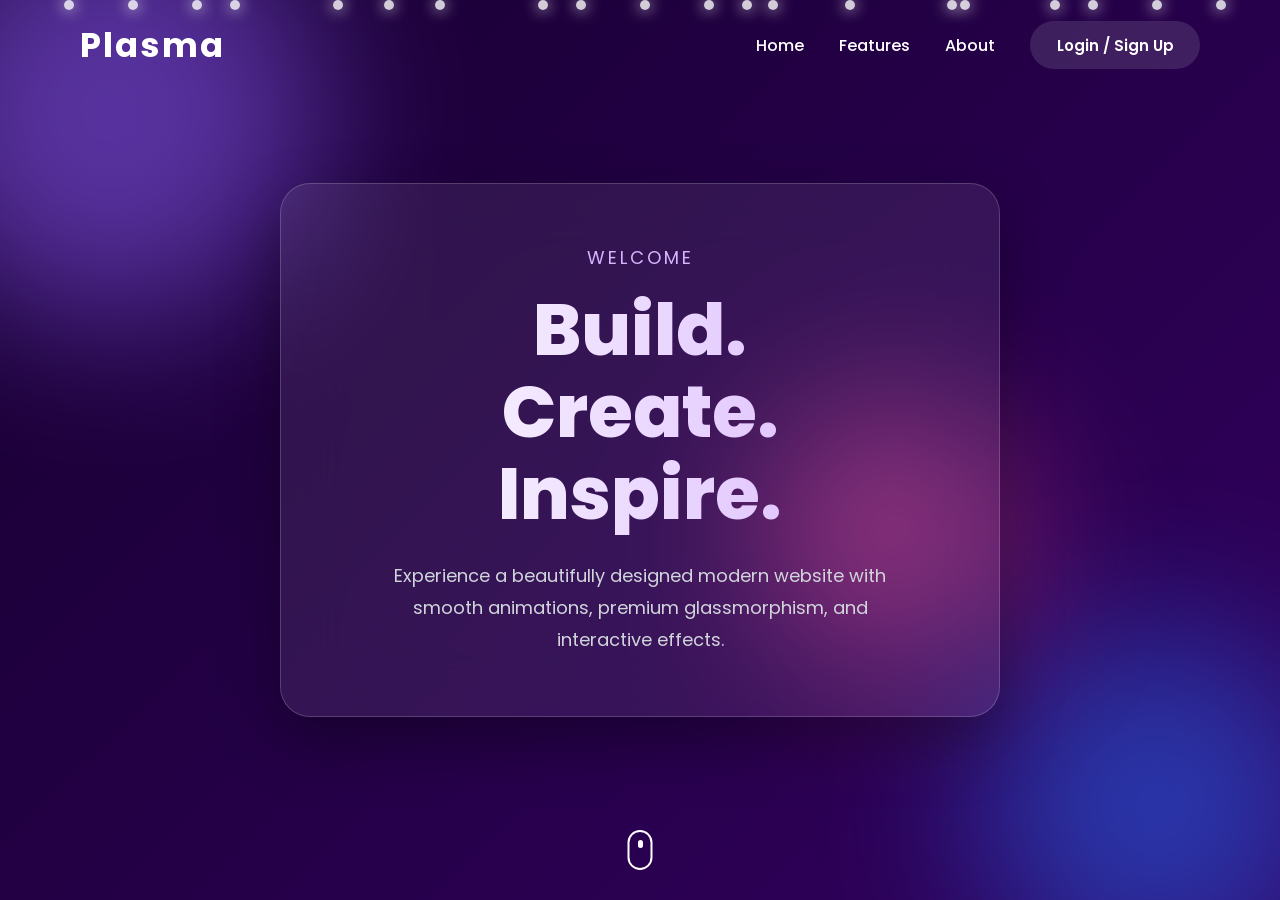
<file: index.html>
<!DOCTYPE html>
<html lang="en">

<head>
    <meta charset="UTF-8">
    <meta name="viewport" content="width=device-width, initial-scale=1.0">
    <title>Welcome | My Website</title>

    <!-- Google Font -->
    <link rel="preconnect" href="https://fonts.googleapis.com">
    <link rel="preconnect" href="https://fonts.gstatic.com" crossorigin>
    <link href="https://fonts.googleapis.com/css2?family=Poppins:wght@300;400;500;600;700;800&display=swap" rel="stylesheet">

    <!-- CSS -->
    <link rel="stylesheet" href="style1.css">
</head>

<body>

    <div class="background">

        <div class="blob blob1"></div>
        <div class="blob blob2"></div>
        <div class="blob blob3"></div>


        <div class="particles">
            <span></span>
            <span></span>
            <span></span>
            <span></span>
            <span></span>
            <span></span>
            <span></span>
            <span></span>
            <span></span>
            <span></span>
            <span></span>
            <span></span>
            <span></span>
            <span></span>
            <span></span>
            <span></span>
            <span></span>
            <span></span>
            <span></span>
            <span></span>
        </div>

    </div>

    <!-- Navigation -->
    <header>

        <div class="logo">
            <h2>Plasma</h2>
        </div>

        <nav>

            <a href="#">Home</a>
            <a href="#">Features</a>
            <a href="#">About</a>

            <button class="login-btn" onclick="window.location.href='login.html'">
            Login / Sign Up
            </button>

        </nav>

    </header>

    <!-- Hero Section -->

    <section class="hero">

        <div class="glass-card">

            <p class="small-text">
                Welcome
            </p>

            <h1>
                Build.<br>
                Create.<br>
                Inspire.
            </h1>

            <p class="description">

                Experience a beautifully designed modern website
                with smooth animations, premium glassmorphism,
                and interactive effects.

            </p>

        </div>

    </section>

    <!-- Scroll Indicator -->

    <div class="scroll">

        <span></span>

    </div>

</body>

</html>
</file>
<file: style1.css>
@import url('https://fonts.googleapis.com/css2?family=Poppins:wght@300;400;500;600;700;800&display=swap');

/* ===========================
   RESET
=========================== */

*{
    margin:0;
    padding:0;
    box-sizing:border-box;
    font-family:'Poppins',sans-serif;
}

html{
    scroll-behavior:smooth;
}

body{
    background:#090018;
    color:#fff;
    overflow:hidden;
}

/* ===========================
   BACKGROUND
=========================== */

.background{

    position:fixed;
    top:0;
    left:0;

    width:100%;
    height:100vh;

    overflow:hidden;

    background:linear-gradient(
        135deg,
        #170030,
        #32005f,
        #52008a,
        #1d4ed8,
        #4f46e5
    );

    background-size:400% 400%;

    animation:gradientMove 15s ease infinite;

    z-index:-5;
}

/* ===========================
   NAVBAR
=========================== */

header{

    width:100%;
    height:90px;

    display:flex;
    justify-content:space-between;
    align-items:center;

    padding:0 80px;

    position:absolute;
    top:0;
    left:0;

    z-index:100;
}

.logo h2{

    font-size:34px;
    font-weight:700;
    letter-spacing:2px;
}

nav{

    display:flex;
    align-items:center;
    gap:35px;
}

nav a{

    text-decoration:none;
    color:white;

    font-size:16px;
    font-weight:500;

    transition:.3s;
}

nav a:hover{

    color:#c084fc;
}

/* ===========================
   LOGIN BUTTON
=========================== */

.login-btn{

    width:170px;
    height:48px;

    border:none;
    border-radius:40px;

    cursor:pointer;

    color:white;

    font-size:15px;
    font-weight:600;

    background:rgba(255,255,255,.12);

    backdrop-filter:blur(20px);

    transition:.35s;
}

/* ===========================
   HERO SECTION
=========================== */

.hero{

    width:100%;
    height:100vh;

    display:flex;
    justify-content:center;
    align-items:center;

    padding:40px;
}

/* ===========================
   GLASS CARD
=========================== */

.glass-card{

    width:720px;

    padding:60px;

    border-radius:30px;

    background:rgba(255,255,255,.08);

    backdrop-filter:blur(30px);

    border:1px solid rgba(255,255,255,.18);

    box-shadow:
    0 25px 60px rgba(0,0,0,.35);

    text-align:center;
}

/* ===========================
   TEXT
=========================== */

.small-text{

    color:#d8b4fe;

    font-size:18px;

    letter-spacing:3px;

    margin-bottom:18px;

    text-transform:uppercase;
}

.glass-card h1{

    font-size:72px;

    line-height:82px;

    font-weight:800;

    margin-bottom:25px;
}

.description{

    width:90%;

    margin:auto;

    font-size:18px;

    line-height:32px;

    color:#d1d5db;
}

/* ===========================
   BUTTON GROUP
=========================== */

.buttons{

    margin-top:45px;

    display:flex;
    justify-content:center;
    gap:20px;
}


/* ===========================
   BLOBS
=========================== */

.blob{

    position:absolute;

    border-radius:50%;

    filter:blur(80px);

    opacity:.55;
}

.blob1{

    width:420px;
    height:420px;

    background:#8b5cf6;

    top:-100px;
    left:-100px;
}

.blob2{

    width:350px;
    height:350px;

    background:#2563eb;

    bottom:-80px;
    right:-50px;
}

.blob3{

    width:250px;
    height:250px;

    background:#ec4899;

    top:45%;
    left:60%;
}
/* ==========================================
   ANIMATED GRADIENT
========================================== */

@keyframes gradientMove{
    0%{
        background-position:0% 50%;
    }
    50%{
        background-position:100% 50%;
    }
    100%{
        background-position:0% 50%;
    }
}

/* ==========================================
   FLOATING BLOBS
========================================== */

.blob1{
    animation:blob1 12s ease-in-out infinite alternate;
}

.blob2{
    animation:blob2 15s ease-in-out infinite alternate;
}

.blob3{
    animation:blob3 10s ease-in-out infinite alternate;
}

@keyframes blob1{
    from{
        transform:translate(0,0) scale(1);
    }
    to{
        transform:translate(80px,60px) scale(1.25);
    }
}

@keyframes blob2{
    from{
        transform:translate(0,0);
    }
    to{
        transform:translate(-120px,-80px) scale(1.15);
    }
}

@keyframes blob3{
    from{
        transform:translate(0,0);
    }
    to{
        transform:translate(-70px,80px) scale(1.3);
    }
}

/* ==========================================
   PARTICLES
========================================== */

.particles span{

    position:absolute;

    width:10px;
    height:10px;

    background:rgba(255,255,255,.8);

    border-radius:50%;

    box-shadow:0 0 15px white;

    animation:float 18s linear infinite;
}

.particles span:nth-child(1){left:5%;animation-delay:0s;}
.particles span:nth-child(2){left:10%;animation-delay:2s;}
.particles span:nth-child(3){left:18%;animation-delay:4s;}
.particles span:nth-child(4){left:26%;animation-delay:6s;}
.particles span:nth-child(5){left:34%;animation-delay:1s;}
.particles span:nth-child(6){left:42%;animation-delay:8s;}
.particles span:nth-child(7){left:50%;animation-delay:5s;}
.particles span:nth-child(8){left:58%;animation-delay:7s;}
.particles span:nth-child(9){left:66%;animation-delay:3s;}
.particles span:nth-child(10){left:74%;animation-delay:10s;}
.particles span:nth-child(11){left:82%;animation-delay:6s;}
.particles span:nth-child(12){left:90%;animation-delay:2s;}
.particles span:nth-child(13){left:15%;animation-delay:9s;}
.particles span:nth-child(14){left:30%;animation-delay:11s;}
.particles span:nth-child(15){left:45%;animation-delay:13s;}
.particles span:nth-child(16){left:60%;animation-delay:15s;}
.particles span:nth-child(17){left:75%;animation-delay:5s;}
.particles span:nth-child(18){left:85%;animation-delay:7s;}
.particles span:nth-child(19){left:95%;animation-delay:12s;}
.particles span:nth-child(20){left:55%;animation-delay:14s;}

@keyframes float{

    0%{
        transform:translateY(110vh) scale(.2);
        opacity:0;
    }

    10%{
        opacity:1;
    }

    90%{
        opacity:1;
    }

    100%{
        transform:translateY(-20vh) scale(1.5);
        opacity:0;
    }
}

/* ==========================================
   BUTTON EFFECTS
========================================== */

.login-btn:hover{

    transform:translateY(-3px);

    background:rgba(255,255,255,.22);

    box-shadow:0 0 30px rgba(255,255,255,.25);
}

.primary-btn:hover{

    transform:translateY(-5px);

    box-shadow:0 0 35px rgba(124,58,237,.6);
}

.secondary-btn:hover{

    transform:translateY(-5px);

    background:rgba(255,255,255,.12);

    border-color:white;
}

/* ==========================================
   CARD ANIMATION
========================================== */

.glass-card{

    animation:fadeUp 1.2s ease;
}

@keyframes fadeUp{

    from{
        opacity:0;
        transform:translateY(80px);
    }

    to{
        opacity:1;
        transform:translateY(0);
    }
}

/* ==========================================
   TITLE EFFECT
========================================== */

.glass-card h1 {
    background: linear-gradient(
        90deg,
        #ffffff,
        #d8b4fe,
        #ffffff
    );

    background-size: 200%;

    background-clip: text;          /* Standard property */
    -webkit-background-clip: text;  /* Chrome, Edge, Safari */

    color: transparent;             /* Standard */
    -webkit-text-fill-color: transparent;

    animation: textGlow 6s linear infinite;
}

@keyframes textGlow{

    from{
        background-position:0%;
    }

    to{
        background-position:200%;
    }
}

/* ==========================================
   SCROLL INDICATOR
========================================== */

.scroll{

    position:absolute;

    left:50%;
    bottom:30px;

    transform:translateX(-50%);
}

.scroll span{

    display:block;

    width:25px;
    height:40px;

    border:2px solid white;

    border-radius:20px;

    position:relative;
}

.scroll span::before{

    content:"";

    position:absolute;

    left:50%;
    top:8px;

    transform:translateX(-50%);

    width:5px;
    height:8px;

    border-radius:20px;

    background:white;

    animation:wheel 2s infinite;
}

@keyframes wheel{

    from{
        top:8px;
        opacity:1;
    }

    to{
        top:22px;
        opacity:0;
    }
}

/* ==========================================
   RESPONSIVE
========================================== */

@media(max-width:900px){

    header{

        padding:25px;
    }

    nav a{

        display:none;
    }

    .glass-card{

        width:95%;
        padding:40px 30px;
    }

    .glass-card h1{

        font-size:50px;
        line-height:60px;
    }

    .description{

        width:100%;
        font-size:16px;
        line-height:28px;
    }

    .buttons{

        flex-direction:column;
        align-items:center;
    }

    .primary-btn,
    .secondary-btn{

        width:220px;
    }

    .blob{

        filter:blur(120px);
    }
}
</file>
